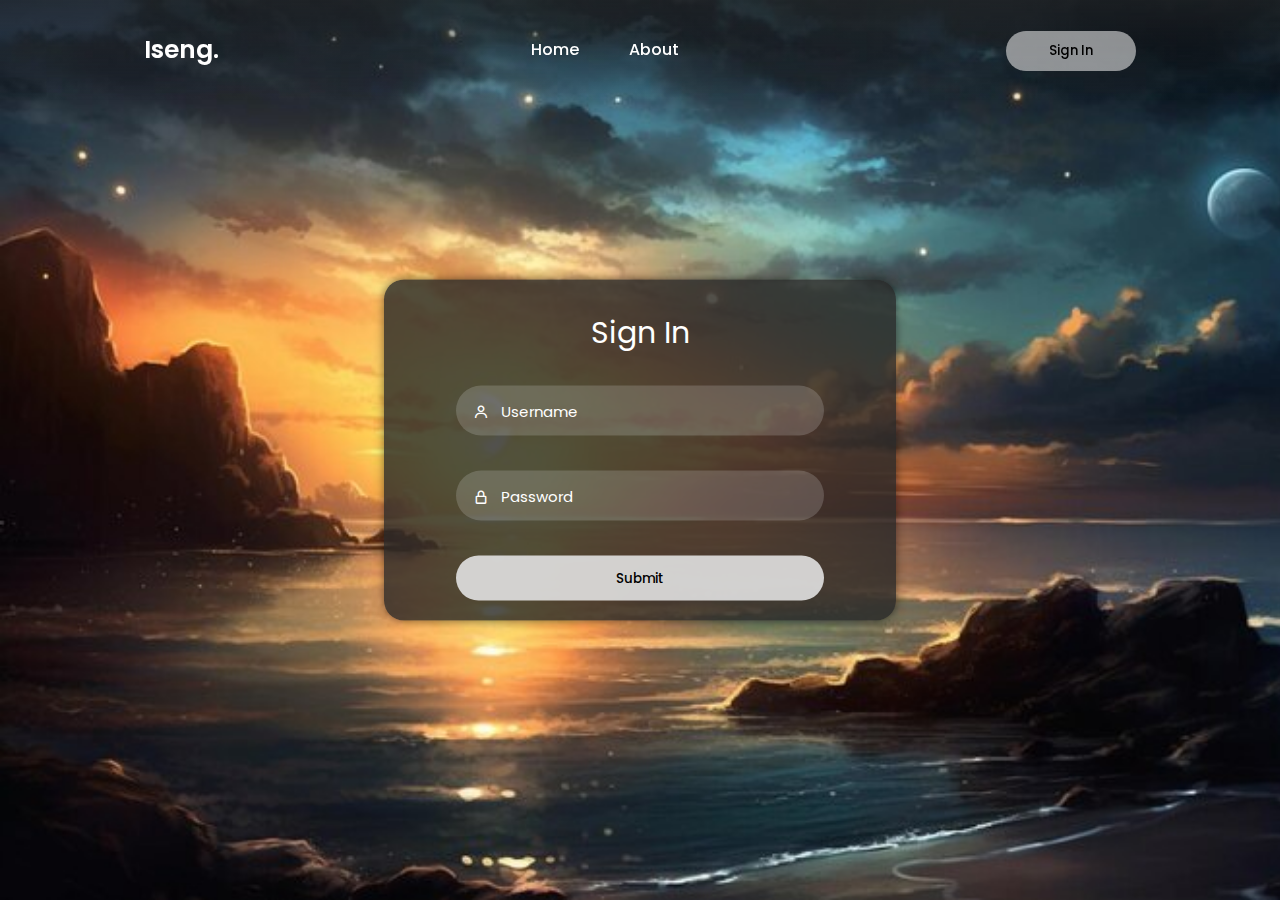
<file: root/index.html>
<!DOCTYPE html>
<html lang="en">
  <head>
    <meta charset="UTF-8" />
    <meta name="viewport" content="width=device-width, initial-scale=1.0" />
    <link
      href="https://unpkg.com/boxicons@2.1.4/css/boxicons.min.css"
      rel="stylesheet"
    />
    <link rel="stylesheet" href="style_login.css" />
    <link rel="shortcut icon" type="image/x-icon" href="image/logo.jpg" />
    <title>Login Page</title>
  </head>
  <body>
    <nav class="nav">
      <div class="nav-logo">
        <p>Iseng.</p>
      </div>
      <div class="nav-menu">
        <ul>
          <li><a href="#" class="link" id="home-link">Home</a></li>
          <li><a href="#" class="link" id="about-link">About</a></li>
        </ul>
      </div>
      <div class="nav-button">
        <button class="white-btn" id="loginBtn">Sign In</button>
      </div>
    </nav>

    <!---------------------------- Form box ------------------------------>
    <div class="form-box">
      <!--------------------- log in form ----------------------------->
      <div class="login-container" id="login"></div>
      <div class="top">
        <header>Sign In</header>
      </div>
      <div class="two-forms">
        <div class="input-box">
          <input
            type="text"
            class="input-field"
            placeholder="Username"
            name="username"
          />
          <i class="bx bx-user"></i>
        </div>
        <div class="input-box">
          <input
            type="password"
            class="input-field"
            placeholder="Password"
            name="password"
          />
          <i class="bx bx-lock-alt"></i>
        </div>
        <div class="input-box">
          <input type="submit" class="submit" placeholder="Sign In" />
        </div>
      </div>
    </div>
    <script src="./login.js"></script>
  </body>
</html>
</file>
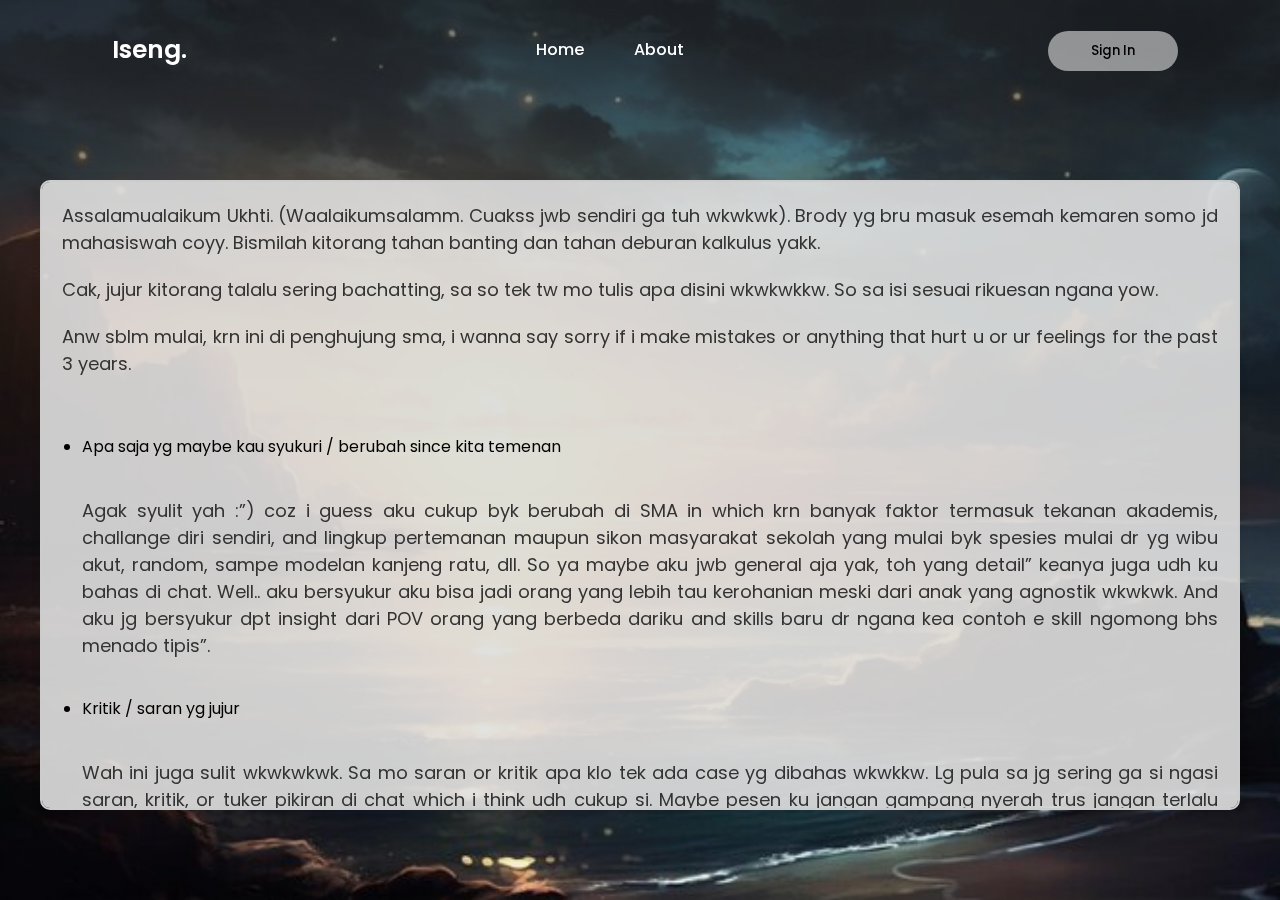
<file: root/Belifin/Belifin.html>
<!DOCTYPE html>
<html lang="en">
  <head>
    <meta charset="UTF-8" />
    <meta name="viewport" content="width=device-width, initial-scale=1.0" />
    <link
      href="https://unpkg.com/boxicons@2.1.4/css/boxicons.min.css"
      rel="stylesheet"
    />
    <link rel="stylesheet" href="../Belifin/Belifin.css" />
    <title>Belifin</title>
  </head>
  <body>
    <nav class="nav">
      <div class="nav-logo">
        <p>Iseng.</p>
      </div>
      <div class="nav-menu">
        <ul>
          <li><a href="#" class="link" id="home-link">Home</a></li>
          <li><a href="#" class="link" id="about-link">About</a></li>
        </ul>
      </div>
      <div class="nav-button">
        <button class="white-btn" id="loginBtn">Sign In</button>
      </div>
      <div class="container">
        <div class="message-box">
          <p class="message">
            Assalamualaikum Ukhti. (Waalaikumsalamm. Cuakss jwb sendiri ga tuh
            wkwkwk). Brody yg bru masuk esemah kemaren somo jd mahasiswah coyy.
            Bismilah kitorang tahan banting dan tahan deburan kalkulus yakk.
          </p>
          <p class="message">
            Cak, jujur kitorang talalu sering bachatting, sa so tek tw mo tulis
            apa disini wkwkwkkw. So sa isi sesuai rikuesan ngana yow.
          </p>
          <p class="message">
            Anw sblm mulai, krn ini di penghujung sma, i wanna say sorry if i
            make mistakes or anything that hurt u or ur feelings for the past 3
            years.
          </p>
          <ul class="list">
            <li>Apa saja yg maybe kau syukuri / berubah since kita temenan</li>
            <p class="list-message">
              Agak syulit yah :”) coz i guess aku cukup byk berubah di SMA in
              which krn banyak faktor termasuk tekanan akademis, challange diri
              sendiri, and lingkup pertemanan maupun sikon masyarakat sekolah
              yang mulai byk spesies mulai dr yg wibu akut, random, sampe
              modelan kanjeng ratu, dll. So ya maybe aku jwb general aja yak,
              toh yang detail” keanya juga udh ku bahas di chat. Well.. aku
              bersyukur aku bisa jadi orang yang lebih tau kerohanian meski dari
              anak yang agnostik wkwkwk. And aku jg bersyukur dpt insight dari
              POV orang yang berbeda dariku and skills baru dr ngana kea contoh
              e skill ngomong bhs menado tipis”.
            </p>
            <li>Kritik / saran yg jujur</li>
            <p class="list-message">
              Wah ini juga sulit wkwkwkwk. Sa mo saran or kritik apa klo tek ada
              case yg dibahas wkwkkw. Lg pula sa jg sering ga si ngasi saran,
              kritik, or tuker pikiran di chat which i think udh cukup si. Maybe
              pesen ku jangan gampang nyerah trus jangan terlalu ngeliat
              prestasi orang lain tp juga liat progress mu sudah sejauh apa.
              Liat orang lain sbg motivasi itu boleh banget, tp jangan sampe itu
              malah bikin km tertekan atau gimana”. And kalo km sudah merasa
              diatas, jgn stop, coz diatas langit masih ada langit. Yang kamu
              capai memang udh tinggi and bagus banget (proud of u) tp jgn
              berhenti krn klo km berhenti, orng” yang ada di bawahmu lagi lari
              kenceng berusaha nyalip km.
            </p>
            <li>
              How you gonna see us in 5 years? (Idk if you wanna see me in
              future or not)
            </li>
            <p class="list-message">
              Well, belajar dari pengalaman aku ga pernah naro ekspektasi yang
              kea wah bgt ke orang lain krn itu akan menjadi beban tersendiri of
              u fail. But I wanna let u know that I always wish you best for
              your future. Mau 5 tahun lagi jadi syukur” udh jadi CEO
              perusahaan, ato udh nikah and punya anak, ato bahkan masih
              berusaha mencari tujuan hidup aku cmn berharap that u’ll figure it
              out at the right time and ofc, dpt pencapaian or pelajaran hidup
              yg berharga. And yes, why would I don’t wanna see u in the future?
              Even if its only by social media, aku mw banget liat gmn kondisi
              tmn” ku few years from now. Lastly I wanna say, GOODLUCK FOR UR
              FUTUREE! >.<
            </p>
          </ul>
        </div>
      </div>
    </nav>
    <script src="../nav-bar.js"></script>
  </body>
</html>
</file>
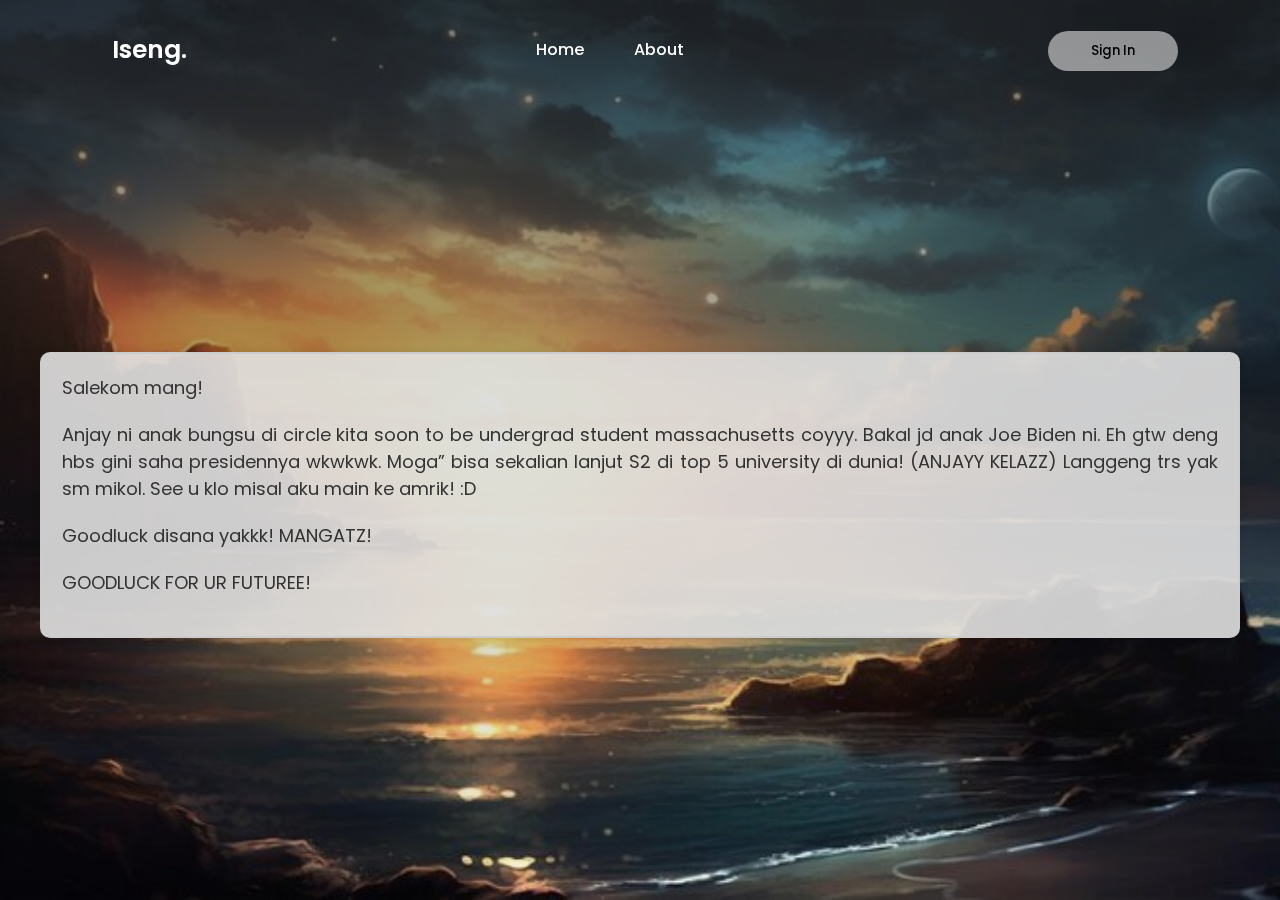
<file: root/Chelsea/Chelsea.html>
<!DOCTYPE html>
<html lang="en">
  <head>
    <meta charset="UTF-8" />
    <meta name="viewport" content="width=device-width, initial-scale=1.0" />
    <link
      href="https://unpkg.com/boxicons@2.1.4/css/boxicons.min.css"
      rel="stylesheet"
    />
    <link rel="stylesheet" href="../Chelsea/Chelsea.css" />
    <title>Chelsea</title>
  </head>
  <body>
    <nav class="nav">
      <div class="nav-logo">
        <p>Iseng.</p>
      </div>
      <div class="nav-menu">
        <ul>
          <li><a href="#" class="link" id="home-link">Home</a></li>
          <li><a href="#" class="link" id="about-link">About</a></li>
        </ul>
      </div>
      <div class="nav-button">
        <button class="white-btn" id="loginBtn">Sign In</button>
      </div>
      <div class="container">
        <div class="message-box">
          <p class="message">Salekom mang!</p>
          <p class="message">
            Anjay ni anak bungsu di circle kita soon to be undergrad student
            massachusetts coyyy. Bakal jd anak Joe Biden ni. Eh gtw deng hbs
            gini saha presidennya wkwkwk. Moga” bisa sekalian lanjut S2 di top 5
            university di dunia! (ANJAYY KELAZZ) Langgeng trs yak sm mikol. See
            u klo misal aku main ke amrik! :D
          </p>
          <p class="message">Goodluck disana yakkk! MANGATZ!</p>
          <p class="message">GOODLUCK FOR UR FUTUREE!</p>
        </div>
      </div>
    </nav>
    <script src="../nav-bar.js"></script>
  </body>
</html>
</file>
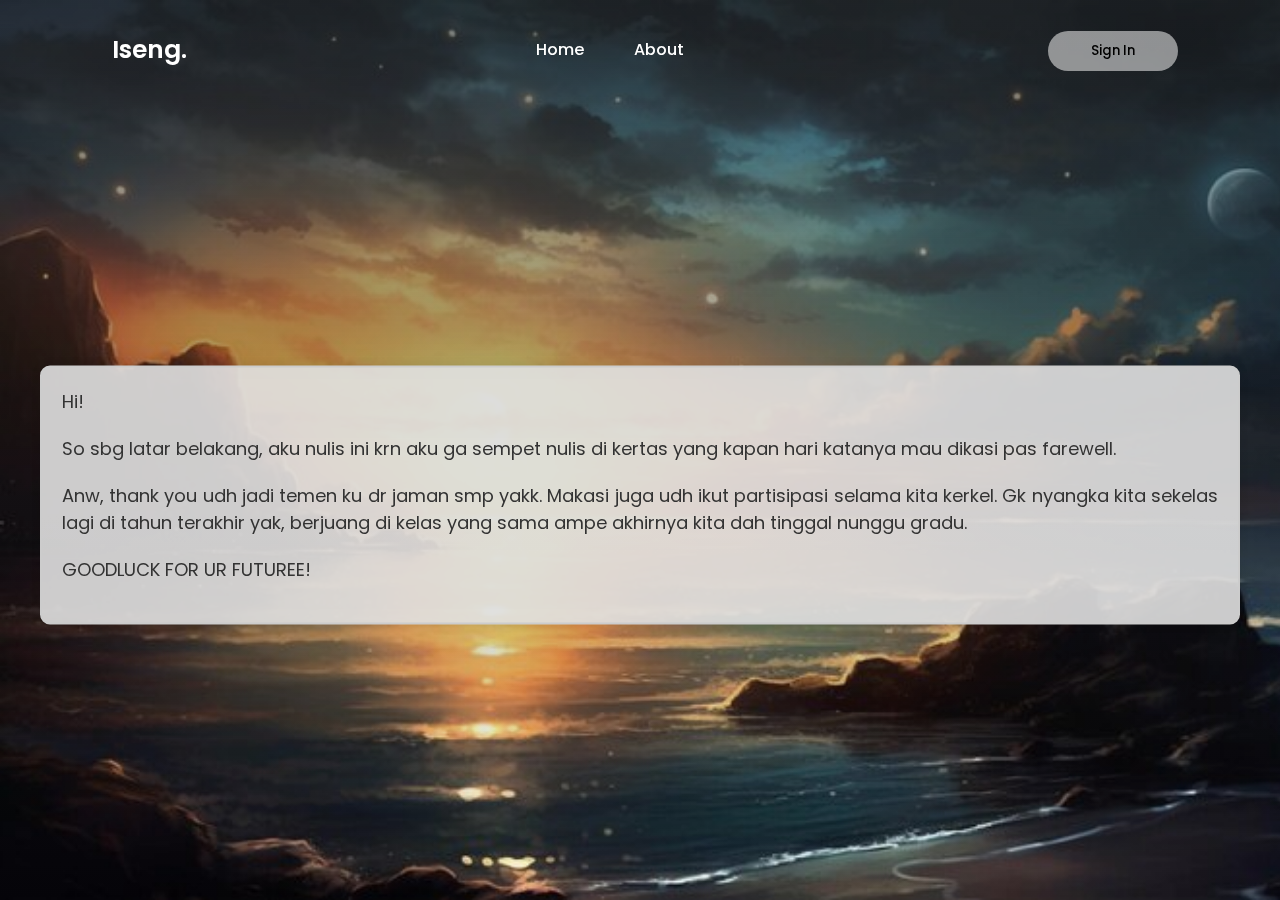
<file: root/Ev/Ev.html>
<!DOCTYPE html>
<html lang="en">
  <head>
    <meta charset="UTF-8" />
    <meta name="viewport" content="width=device-width, initial-scale=1.0" />
    <link
      href="https://unpkg.com/boxicons@2.1.4/css/boxicons.min.css"
      rel="stylesheet"
    />
    <link rel="stylesheet" href="../Ev/Ev.css" />
    <title>Evelyn</title>
  </head>
  <body>
    <nav class="nav">
      <div class="nav-logo">
        <p>Iseng.</p>
      </div>
      <div class="nav-menu">
        <ul>
          <li><a href="#" class="link" id="home-link">Home</a></li>
          <li><a href="#" class="link" id="about-link">About</a></li>
        </ul>
      </div>
      <div class="nav-button">
        <button class="white-btn" id="loginBtn">Sign In</button>
      </div>
      <div class="container">
        <div class="message-box">
          <p class="message">Hi!</p>
          <p class="message">
            So sbg latar belakang, aku nulis ini krn aku ga sempet nulis di
            kertas yang kapan hari katanya mau dikasi pas farewell.
          </p>
          <p class="message">
            Anw, thank you udh jadi temen ku dr jaman smp yakk. Makasi juga udh
            ikut partisipasi selama kita kerkel. Gk nyangka kita sekelas lagi di
            tahun terakhir yak, berjuang di kelas yang sama ampe akhirnya kita
            dah tinggal nunggu gradu.
          </p>
          <p class="message">GOODLUCK FOR UR FUTUREE!</p>
        </div>
      </div>
    </nav>
    <script src="../nav-bar.js"></script>
  </body>
</html>
</file>
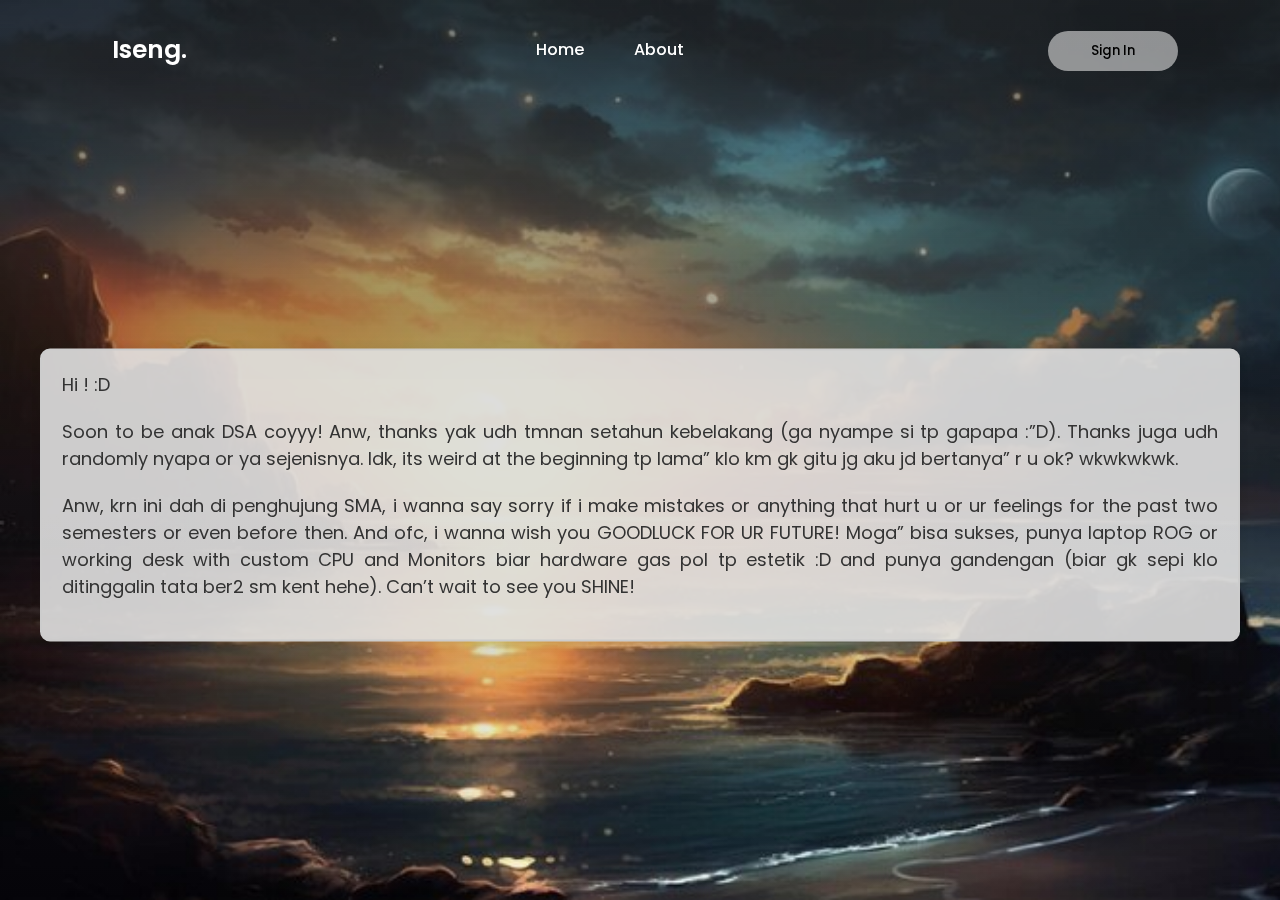
<file: root/Gaby/Gaby.html>
<!DOCTYPE html>
<html lang="en">
  <head>
    <meta charset="UTF-8" />
    <meta name="viewport" content="width=device-width, initial-scale=1.0" />
    <link
      href="https://unpkg.com/boxicons@2.1.4/css/boxicons.min.css"
      rel="stylesheet"
    />
    <link rel="stylesheet" href="../Gaby/Gaby.css" />
    <title>Gaby</title>
  </head>
  <body>
    <nav class="nav">
      <div class="nav-logo">
        <p>Iseng.</p>
      </div>
      <div class="nav-menu">
        <ul>
          <li><a href="#" class="link" id="home-link">Home</a></li>
          <li><a href="#" class="link" id="about-link">About</a></li>
        </ul>
      </div>
      <div class="nav-button">
        <button class="white-btn" id="loginBtn">Sign In</button>
      </div>
      <div class="container">
        <div class="message-box">
          <p class="message">Hi ! :D</p>
          <p class="message">
            Soon to be anak DSA coyyy! Anw, thanks yak udh tmnan setahun
            kebelakang (ga nyampe si tp gapapa :”D). Thanks juga udh randomly
            nyapa or ya sejenisnya. Idk, its weird at the beginning tp lama” klo
            km gk gitu jg aku jd bertanya” r u ok? wkwkwkwk.
          </p>
          <p class="message">
            Anw, krn ini dah di penghujung SMA, i wanna say sorry if i make
            mistakes or anything that hurt u or ur feelings for the past two
            semesters or even before then. And ofc, i wanna wish you GOODLUCK
            FOR UR FUTURE! Moga” bisa sukses, punya laptop ROG or working desk
            with custom CPU and Monitors biar hardware gas pol tp estetik :D and
            punya gandengan (biar gk sepi klo ditinggalin tata ber2 sm kent
            hehe). Can’t wait to see you SHINE!
          </p>
        </div>
      </div>
    </nav>
    <script src="../nav-bar.js"></script>
  </body>
</html>
</file>
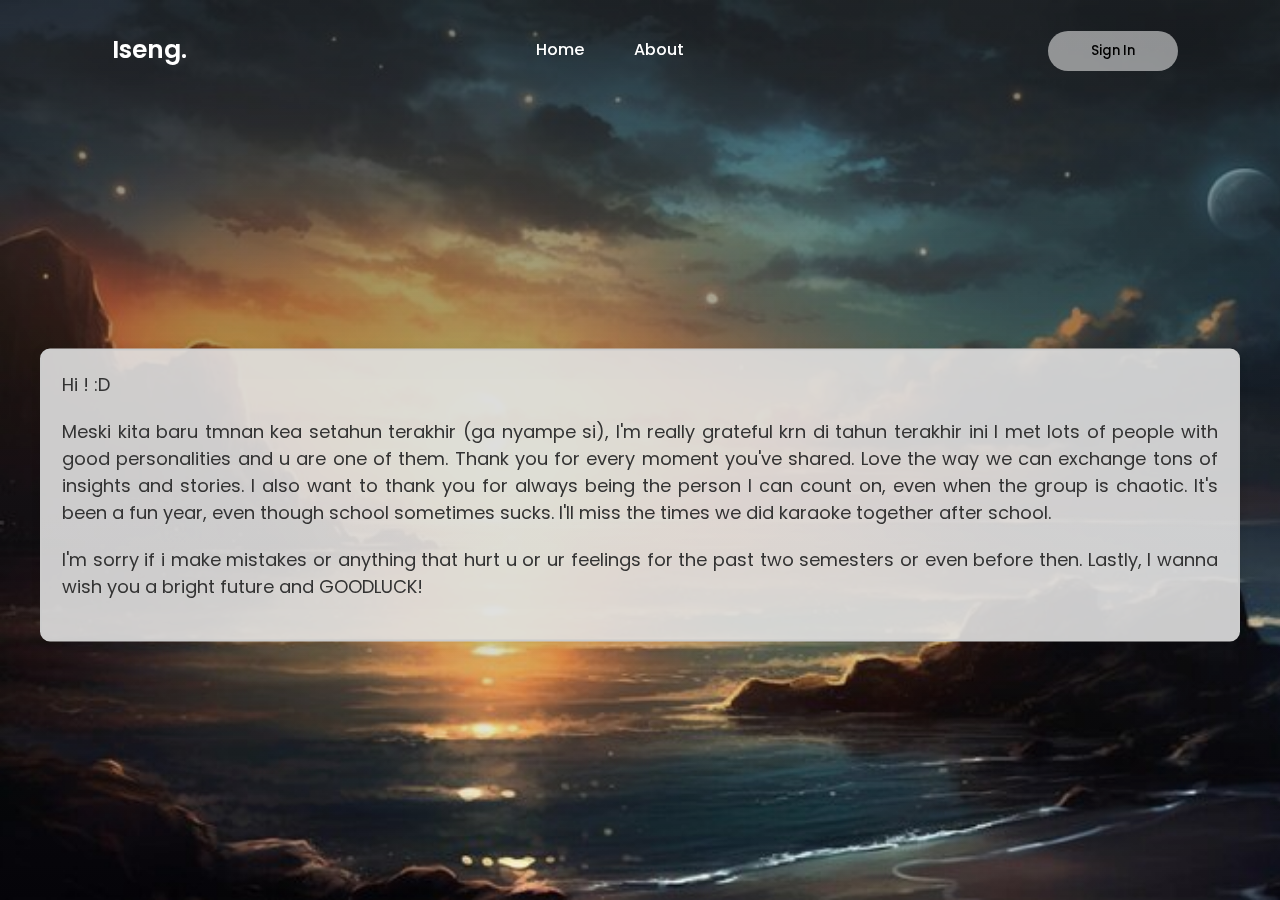
<file: root/Grace/Grace.html>
<!DOCTYPE html>
<html lang="en">
  <head>
    <meta charset="UTF-8" />
    <meta name="viewport" content="width=device-width, initial-scale=1.0" />
    <link
      href="https://unpkg.com/boxicons@2.1.4/css/boxicons.min.css"
      rel="stylesheet"
    />
    <link rel="stylesheet" href="../Grace/Grace.css" />
    <title>Grace</title>
  </head>
  <body>
    <nav class="nav">
      <div class="nav-logo">
        <p>Iseng.</p>
      </div>
      <div class="nav-menu">
        <ul>
          <li><a href="#" class="link" id="home-link">Home</a></li>
          <li><a href="#" class="link" id="about-link">About</a></li>
        </ul>
      </div>
      <div class="nav-button">
        <button class="white-btn" id="loginBtn">Sign In</button>
      </div>
      <div class="container">
        <div class="message-box">
          <p class="message">Hi ! :D</p>
          <p class="message">
            Meski kita baru tmnan kea setahun terakhir (ga nyampe si), I'm
            really grateful krn di tahun terakhir ini I met lots of people with
            good personalities and u are one of them. Thank you for every moment
            you've shared. Love the way we can exchange tons of insights and
            stories. I also want to thank you for always being the person I can
            count on, even when the group is chaotic. It's been a fun year, even
            though school sometimes sucks. I'll miss the times we did karaoke
            together after school.
          </p>
          <p class="message">
            I'm sorry if i make mistakes or anything that hurt u or ur feelings
            for the past two semesters or even before then. Lastly, I wanna wish
            you a bright future and GOODLUCK!
          </p>
        </div>
      </div>
    </nav>
    <script src="../nav-bar.js"></script>
  </body>
</html>
</file>
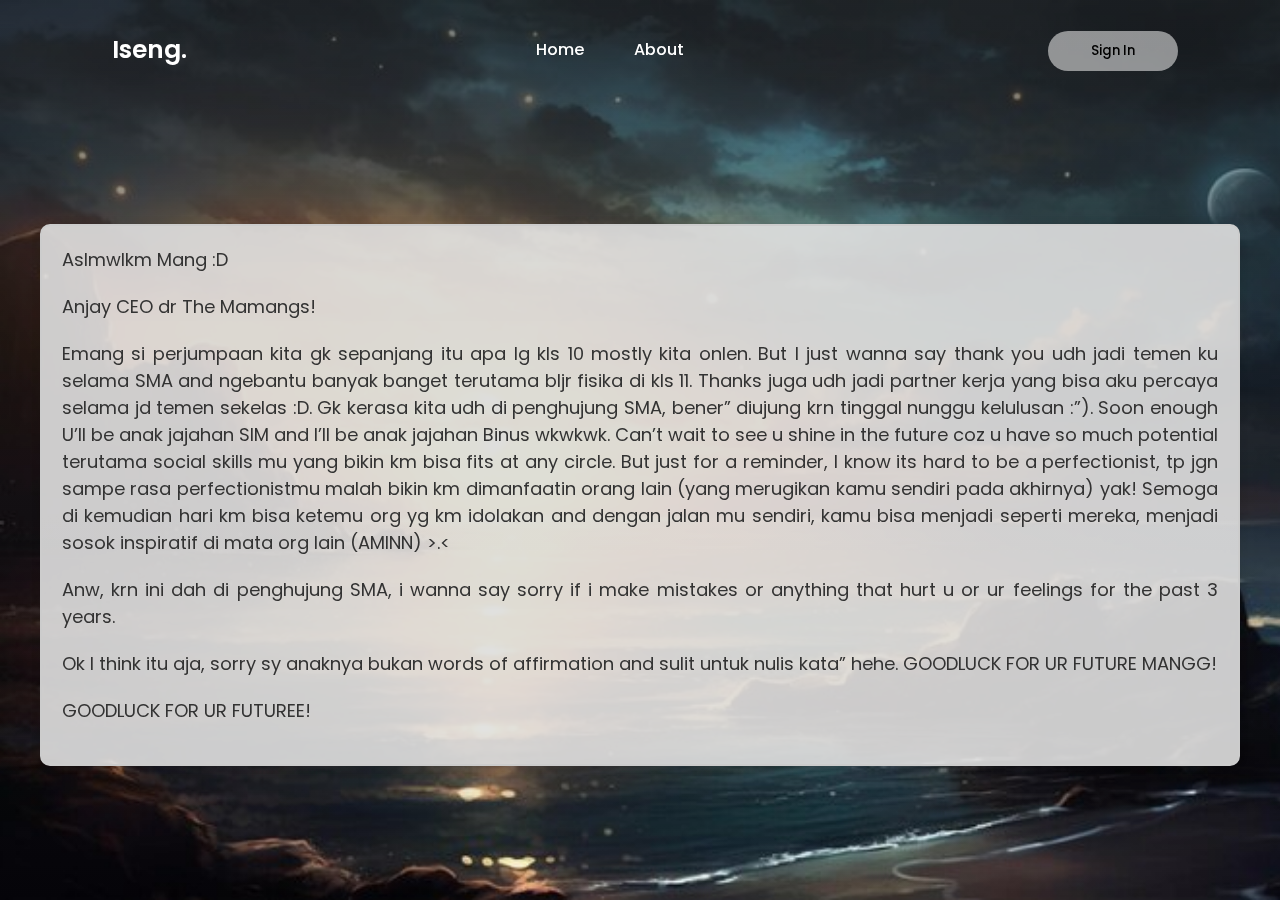
<file: root/Jacqlien/Jacqlien.html>
<!DOCTYPE html>
<html lang="en">
  <head>
    <meta charset="UTF-8" />
    <meta name="viewport" content="width=device-width, initial-scale=1.0" />
    <link
      href="https://unpkg.com/boxicons@2.1.4/css/boxicons.min.css"
      rel="stylesheet"
    />
    <link rel="stylesheet" href="../Jacqlien/Jacqlien.css" />
    <title>Jacqlien</title>
  </head>
  <body>
    <nav class="nav">
      <div class="nav-logo">
        <p>Iseng.</p>
      </div>
      <div class="nav-menu">
        <ul>
          <li><a href="#" class="link" id="home-link">Home</a></li>
          <li><a href="#" class="link" id="about-link">About</a></li>
        </ul>
      </div>
      <div class="nav-button">
        <button class="white-btn" id="loginBtn">Sign In</button>
      </div>
      <div class="container">
        <div class="message-box">
          <p class="message">Aslmwlkm Mang :D</p>
          <p class="message">Anjay CEO dr The Mamangs!</p>
          <p class="message">
            Emang si perjumpaan kita gk sepanjang itu apa lg kls 10 mostly kita
            onlen. But I just wanna say thank you udh jadi temen ku selama SMA
            and ngebantu banyak banget terutama bljr fisika di kls 11. Thanks
            juga udh jadi partner kerja yang bisa aku percaya selama jd temen
            sekelas :D. Gk kerasa kita udh di penghujung SMA, bener” diujung krn
            tinggal nunggu kelulusan :”). Soon enough U’ll be anak jajahan SIM
            and I’ll be anak jajahan Binus wkwkwk. Can’t wait to see u shine in
            the future coz u have so much potential terutama social skills mu
            yang bikin km bisa fits at any circle. But just for a reminder, I
            know its hard to be a perfectionist, tp jgn sampe rasa
            perfectionistmu malah bikin km dimanfaatin orang lain (yang
            merugikan kamu sendiri pada akhirnya) yak! Semoga di kemudian hari
            km bisa ketemu org yg km idolakan and dengan jalan mu sendiri, kamu
            bisa menjadi seperti mereka, menjadi sosok inspiratif di mata org
            lain (AMINN) >.<
          </p>
          <p class="message">
            Anw, krn ini dah di penghujung SMA, i wanna say sorry if i make
            mistakes or anything that hurt u or ur feelings for the past 3
            years.
          </p>
          <p class="message">
            Ok I think itu aja, sorry sy anaknya bukan words of affirmation and
            sulit untuk nulis kata” hehe. GOODLUCK FOR UR FUTURE MANGG!
          </p>
          <p class="message">GOODLUCK FOR UR FUTUREE!</p>
        </div>
      </div>
    </nav>
    <script src="../nav-bar.js"></script>
  </body>
</html>
</file>
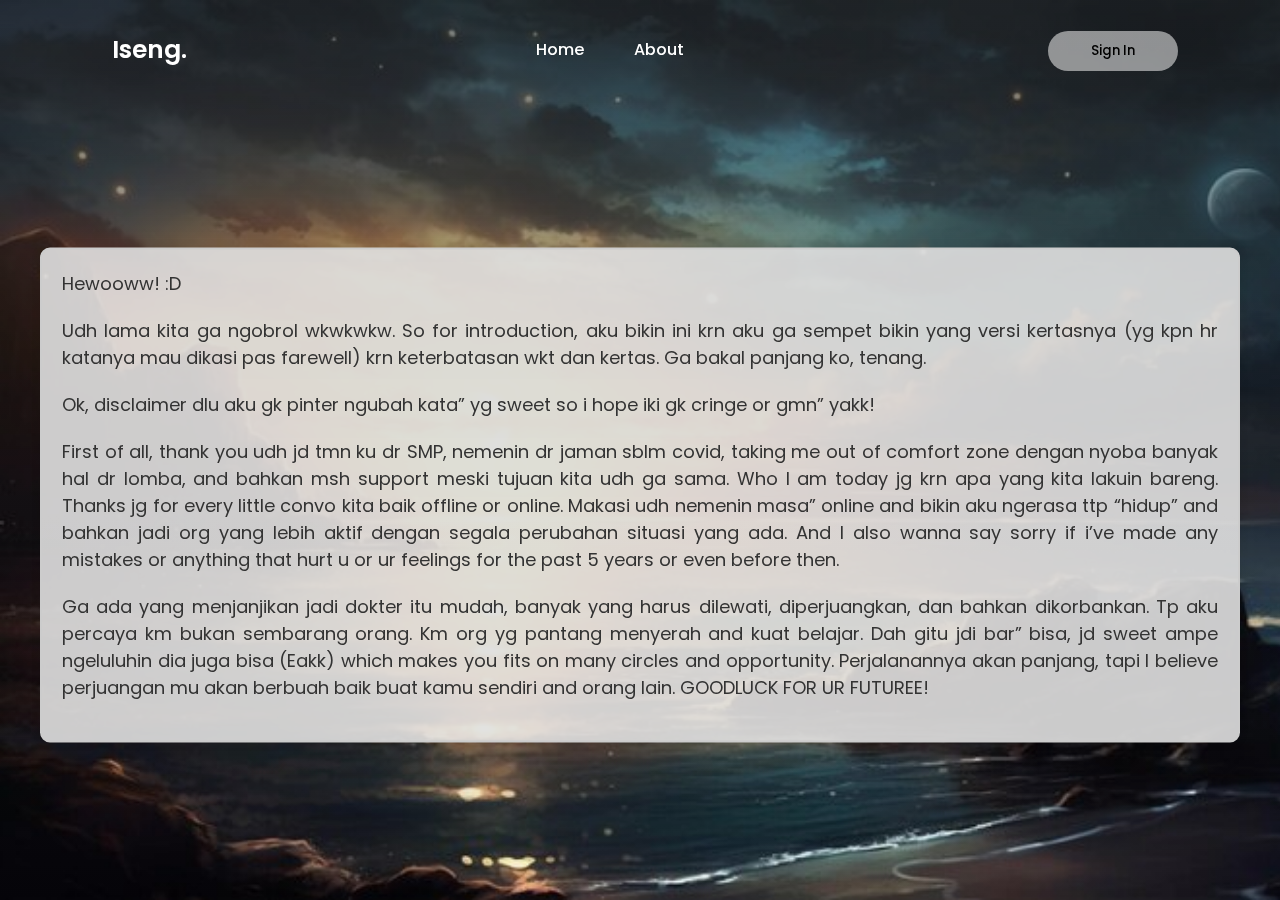
<file: root/JP/JP.html>
<!DOCTYPE html>
<html lang="en">
  <head>
    <meta charset="UTF-8" />
    <meta name="viewport" content="width=device-width, initial-scale=1.0" />
    <link
      href="https://unpkg.com/boxicons@2.1.4/css/boxicons.min.css"
      rel="stylesheet"
    />
    <link rel="stylesheet" href="../JP/JP.css" />
    <title>JP</title>
  </head>
  <body>
    <nav class="nav">
      <div class="nav-logo">
        <p>Iseng.</p>
      </div>
      <div class="nav-menu">
        <ul>
          <li><a href="#" class="link" id="home-link">Home</a></li>
          <li><a href="#" class="link" id="about-link">About</a></li>
        </ul>
      </div>
      <div class="nav-button">
        <button class="white-btn" id="loginBtn">Sign In</button>
      </div>
      <div class="container">
        <div class="message-box">
          <p class="message">Hewooww! :D</p>
          <p class="message">
            Udh lama kita ga ngobrol wkwkwkw. So for introduction, aku bikin ini
            krn aku ga sempet bikin yang versi kertasnya (yg kpn hr katanya mau
            dikasi pas farewell) krn keterbatasan wkt dan kertas. Ga bakal
            panjang ko, tenang.
          </p>
          <p class="message">
            Ok, disclaimer dlu aku gk pinter ngubah kata” yg sweet so i hope iki
            gk cringe or gmn” yakk!
          </p>
          <p class="message">
            First of all, thank you udh jd tmn ku dr SMP, nemenin dr jaman sblm
            covid, taking me out of comfort zone dengan nyoba banyak hal dr
            lomba, and bahkan msh support meski tujuan kita udh ga sama. Who I
            am today jg krn apa yang kita lakuin bareng. Thanks jg for every
            little convo kita baik offline or online. Makasi udh nemenin masa”
            online and bikin aku ngerasa ttp “hidup” and bahkan jadi org yang
            lebih aktif dengan segala perubahan situasi yang ada. And I also
            wanna say sorry if i’ve made any mistakes or anything that hurt u or
            ur feelings for the past 5 years or even before then.
          </p>
          <p class="message">
            Ga ada yang menjanjikan jadi dokter itu mudah, banyak yang harus
            dilewati, diperjuangkan, dan bahkan dikorbankan. Tp aku percaya km
            bukan sembarang orang. Km org yg pantang menyerah and kuat belajar.
            Dah gitu jdi bar” bisa, jd sweet ampe ngeluluhin dia juga bisa
            (Eakk) which makes you fits on many circles and opportunity.
            Perjalanannya akan panjang, tapi I believe perjuangan mu akan
            berbuah baik buat kamu sendiri and orang lain. GOODLUCK FOR UR
            FUTUREE!
          </p>
        </div>
      </div>
      <script src="../nav-bar.js"></script>
    </nav>
  </body>
</html>
</file>
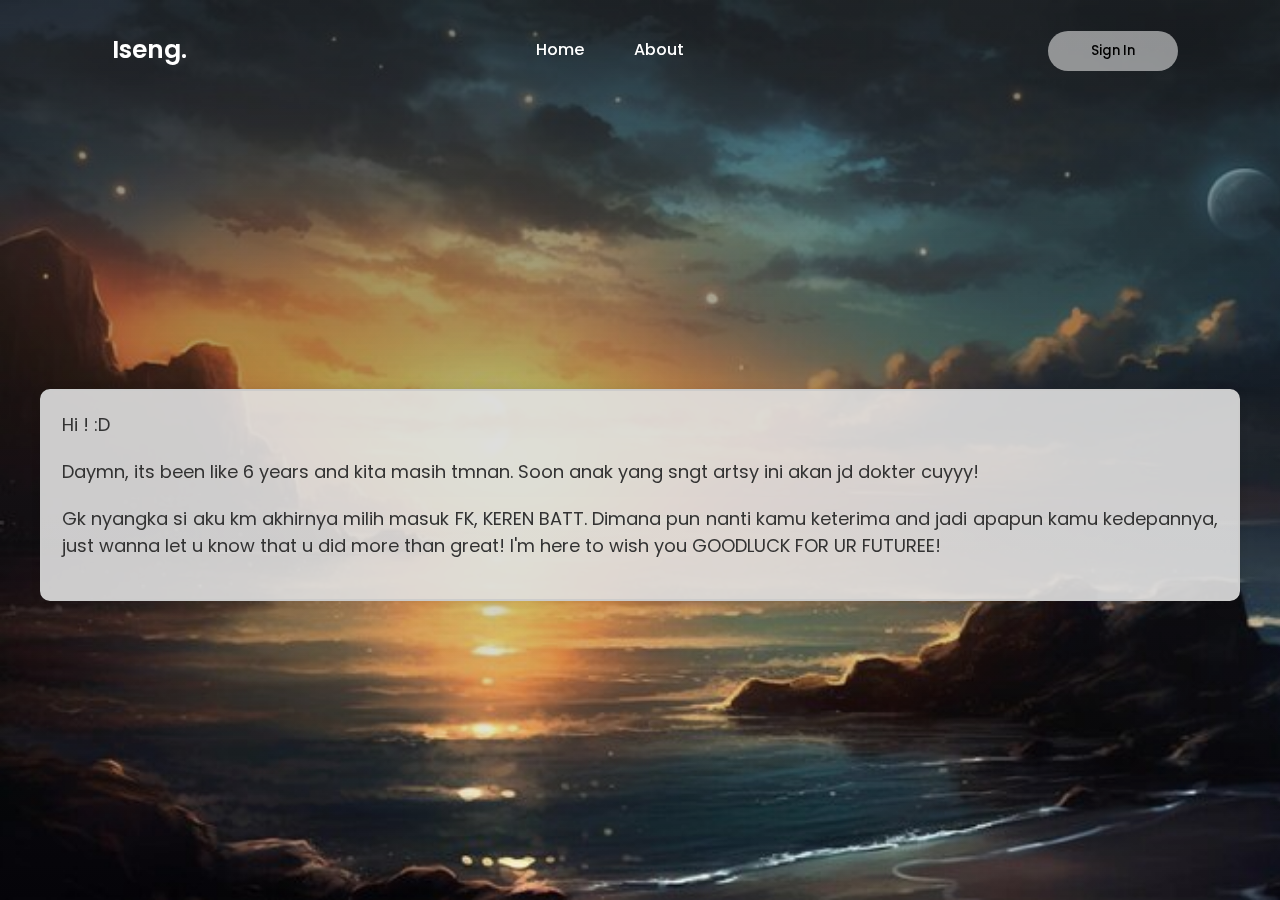
<file: root/Kezia/Kezia.html>
<!DOCTYPE html>
<html lang="en">
  <head>
    <meta charset="UTF-8" />
    <meta name="viewport" content="width=device-width, initial-scale=1.0" />
    <link
      href="https://unpkg.com/boxicons@2.1.4/css/boxicons.min.css"
      rel="stylesheet"
    />
    <link rel="stylesheet" href="../Kezia/Kezia.css" />
    <title>Kezia</title>
  </head>
  <body>
    <nav class="nav">
      <div class="nav-logo">
        <p>Iseng.</p>
      </div>
      <div class="nav-menu">
        <ul>
          <li><a href="#" class="link" id="home-link">Home</a></li>
          <li><a href="#" class="link" id="about-link">About</a></li>
        </ul>
      </div>
      <div class="nav-button">
        <button class="white-btn" id="loginBtn">Sign In</button>
      </div>
      <div class="container">
        <div class="message-box">
          <p class="message">Hi ! :D</p>
          <p class="message">
            Daymn, its been like 6 years and kita masih tmnan. Soon anak yang
            sngt artsy ini akan jd dokter cuyyy!
          </p>
          <p class="message">
            Gk nyangka si aku km akhirnya milih masuk FK, KEREN BATT. Dimana pun
            nanti kamu keterima and jadi apapun kamu kedepannya, just wanna let
            u know that u did more than great! I'm here to wish you GOODLUCK FOR
            UR FUTUREE!
          </p>
        </div>
      </div>
    </nav>
    <script src="../nav-bar.js"></script>
  </body>
</html>
</file>
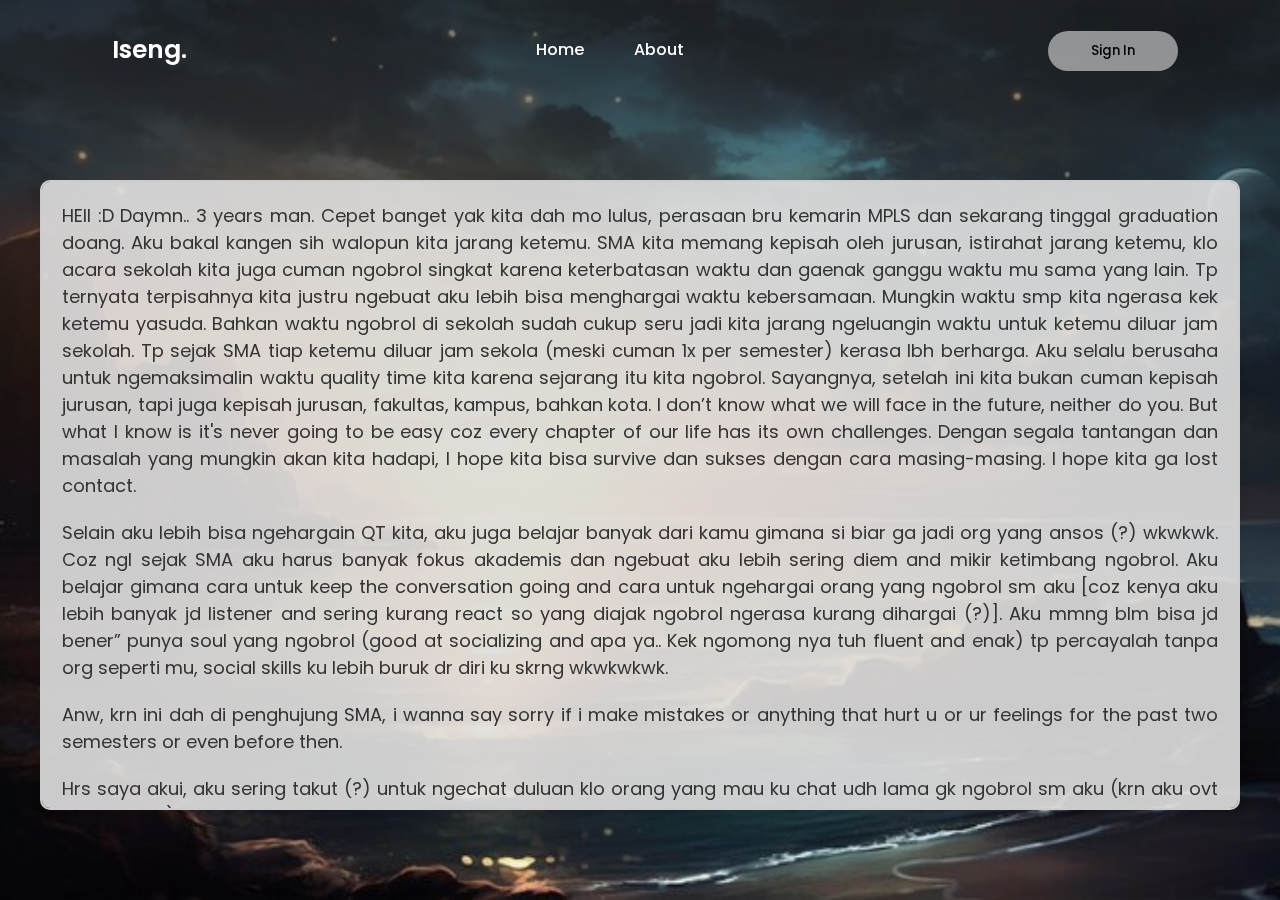
<file: root/Shelly/Shelly.html>
<!DOCTYPE html>
<html lang="en">
  <head>
    <meta charset="UTF-8" />
    <meta name="viewport" content="width=device-width, initial-scale=1.0" />
    <link
      href="https://unpkg.com/boxicons@2.1.4/css/boxicons.min.css"
      rel="stylesheet"
    />
    <link rel="stylesheet" href="../Shelly/Shelly.css" />
    <title>Shelly</title>
  </head>
  <body>
    <nav class="nav">
      <div class="nav-logo">
        <p>Iseng.</p>
      </div>
      <div class="nav-menu">
        <ul>
          <li><a href="#" class="link" id="home-link">Home</a></li>
          <li><a href="#" class="link" id="about-link">About</a></li>
        </ul>
      </div>
      <div class="nav-button">
        <button class="white-btn" id="loginBtn">Sign In</button>
      </div>
      <div class="container">
        <div class="message-box">
          <p class="message">
            HEII :D Daymn.. 3 years man. Cepet banget yak kita dah mo lulus,
            perasaan bru kemarin MPLS dan sekarang tinggal graduation doang. Aku
            bakal kangen sih walopun kita jarang ketemu. SMA kita memang kepisah
            oleh jurusan, istirahat jarang ketemu, klo acara sekolah kita juga
            cuman ngobrol singkat karena keterbatasan waktu dan gaenak ganggu
            waktu mu sama yang lain. Tp ternyata terpisahnya kita justru ngebuat
            aku lebih bisa menghargai waktu kebersamaan. Mungkin waktu smp kita
            ngerasa kek ketemu yasuda. Bahkan waktu ngobrol di sekolah sudah
            cukup seru jadi kita jarang ngeluangin waktu untuk ketemu diluar jam
            sekolah. Tp sejak SMA tiap ketemu diluar jam sekola (meski cuman 1x
            per semester) kerasa lbh berharga. Aku selalu berusaha untuk
            ngemaksimalin waktu quality time kita karena sejarang itu kita
            ngobrol. Sayangnya, setelah ini kita bukan cuman kepisah jurusan,
            tapi juga kepisah jurusan, fakultas, kampus, bahkan kota. I don’t
            know what we will face in the future, neither do you. But what I
            know is it's never going to be easy coz every chapter of our life
            has its own challenges. Dengan segala tantangan dan masalah yang
            mungkin akan kita hadapi, I hope kita bisa survive dan sukses dengan
            cara masing-masing. I hope kita ga lost contact.
          </p>
          <p class="message">
            Selain aku lebih bisa ngehargain QT kita, aku juga belajar banyak
            dari kamu gimana si biar ga jadi org yang ansos (?) wkwkwk. Coz ngl
            sejak SMA aku harus banyak fokus akademis dan ngebuat aku lebih
            sering diem and mikir ketimbang ngobrol. Aku belajar gimana cara
            untuk keep the conversation going and cara untuk ngehargai orang
            yang ngobrol sm aku [coz kenya aku lebih banyak jd listener and
            sering kurang react so yang diajak ngobrol ngerasa kurang dihargai
            (?)]. Aku mmng blm bisa jd bener” punya soul yang ngobrol (good at
            socializing and apa ya.. Kek ngomong nya tuh fluent and enak) tp
            percayalah tanpa org seperti mu, social skills ku lebih buruk dr
            diri ku skrng wkwkwkwk.
          </p>
          <p class="message">
            Anw, krn ini dah di penghujung SMA, i wanna say sorry if i make
            mistakes or anything that hurt u or ur feelings for the past two
            semesters or even before then.
          </p>
          <p class="message">
            Hrs saya akui, aku sering takut (?) untuk ngechat duluan klo orang
            yang mau ku chat udh lama gk ngobrol sm aku (krn aku ovt parah
            hehe), tp aku ga akan mengabaikan chat dari orang yang pernah ku
            kenal apalagi sampe bikin km ovt. So, someday klo kita udh sibuk
            dengan dunia masing-masing tp pingin contact lagi, feel free to
            contact me okayy? :D Kalo km lagi mampir malang kabar” yak, kita
            ketemuan!
          </p>
          <p class="message">
            Moga” kuliah kamu bisa lbh bersinar dari dirimu di SMA coz i saw a
            lot of potential inside you. Tp inget, jangan ngaret. Disiplin sama
            diri sendiri dan hargai waktu. Mungkin di SMA kamu punya guru dan
            temen yang lebih flexible. Tapi di kuliah bisa jadi semua akan
            berubah. Kamu harus bisa pegang janji mu. Kalo janji jam sekian,
            datanglah sesuai jam yang kamu janjikan. Kalo memang harus telat,
            kabari orgnya dlu sebelum jam janjian beserta alasannya. Krn hal-hal
            kecil kyk gitu bisa ngilangin kepercayaan klien, dosen, or siapapun
            trhdp kamu dan bisa jadi penghambatmu untuk berkembang. And if in
            the future kamu mulai ragu, Jalan yang kamu pilih sekarang mungkin
            bisa membuatmu ragu di tengah jalan, tp percaya de semua pasti ada
            maknanya di hidup mu. Jangan nyerah, inget ini pilihan mu dan aku
            percaya di balik pilihan yang kamu buat, ada alasan di baliknya.
            Jadikan alasan itu untuk berdiri lagi. Km udh jalan jauh, ngelewatin
            banyak ombak kehidupan so keep going. Km boleh istirahat sejenak,
            tapi kamu gabole stop disini krn klo km stop, semua perjuangan mu
            diawal akan sia-sia. But other than that, you did great! I'm proud
            of u >.<
          </p>
          <p class="message">GOODLUCK FOR UR FUTUREE!</p>
        </div>
      </div>
    </nav>
    <script src="../nav-bar.js"></script>
  </body>
</html>
</file>
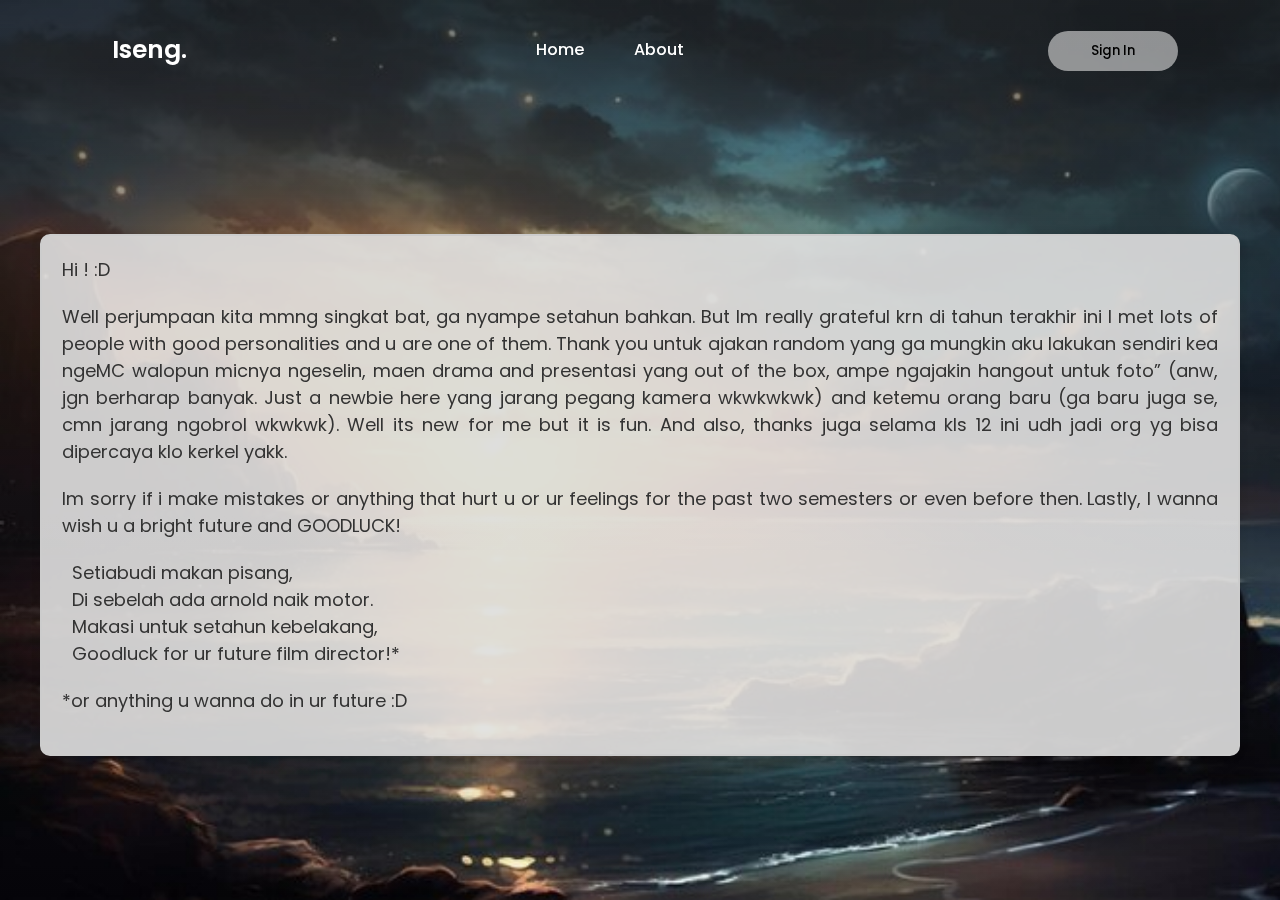
<file: root/Tata/Tata.html>
<!DOCTYPE html>
<html lang="en">
  <head>
    <meta charset="UTF-8" />
    <meta name="viewport" content="width=device-width, initial-scale=1.0" />
    <link
      href="https://unpkg.com/boxicons@2.1.4/css/boxicons.min.css"
      rel="stylesheet"
    />
    <link rel="stylesheet" href="../Tata/Tata.css" />
    <title>Tata</title>
  </head>
  <body>
    <nav class="nav">
      <div class="nav-logo">
        <p>Iseng.</p>
      </div>
      <div class="nav-menu">
        <ul>
          <li><a href="#" class="link" id="home-link">Home</a></li>
          <li><a href="#" class="link" id="about-link">About</a></li>
        </ul>
      </div>
      <div class="nav-button">
        <button class="white-btn" id="loginBtn">Sign In</button>
      </div>
      <div class="container">
        <div class="message-box">
          <p class="message">Hi ! :D</p>
          <p class="message">
            Well perjumpaan kita mmng singkat bat, ga nyampe setahun bahkan. But
            Im really grateful krn di tahun terakhir ini I met lots of people
            with good personalities and u are one of them. Thank you untuk
            ajakan random yang ga mungkin aku lakukan sendiri kea ngeMC walopun
            micnya ngeselin, maen drama and presentasi yang out of the box, ampe
            ngajakin hangout untuk foto” (anw, jgn berharap banyak. Just a
            newbie here yang jarang pegang kamera wkwkwkwk) and ketemu orang
            baru (ga baru juga se, cmn jarang ngobrol wkwkwk). Well its new for
            me but it is fun. And also, thanks juga selama kls 12 ini udh jadi
            org yg bisa dipercaya klo kerkel yakk.
          </p>
          <p class="message">
            Im sorry if i make mistakes or anything that hurt u or ur feelings
            for the past two semesters or even before then. Lastly, I wanna wish
            u a bright future and GOODLUCK!
          </p>
          <p class="pantun">Setiabudi makan pisang,</p>
          <p class="pantun">Di sebelah ada arnold naik motor.</p>
          <p class="pantun">Makasi untuk setahun kebelakang,</p>
          <p class="pantun-last">Goodluck for ur future film director!*</p>

          <p class="message">*or anything u wanna do in ur future :D</p>
        </div>
      </div>
    </nav>
    <script src="../nav-bar.js"></script>
  </body>
</html>
</file>
<file: root/style_login.css>
@import url('https://fonts.googleapis.com/css2?family=Poppins:wght@400;500;600&display=swap');

*{
    margin: 0;
    padding: 0;
    box-sizing: border-box;
    font-family: 'Poppins', sans-serif
}
body{
    background: url("image/bg.jpg");
    background-size: cover;
    background-repeat: no-repeat;
    background-attachment: fixed;
}

.wrapper{
    display: flex;
    justify-content: center;
    align-items: center;
    min-height: 110vh;
    background: rgb(39, 39, 39, 0.4);
}

.nav{
    position: fixed;
    top: 0;
    display: flex;
    justify-content: space-around;
    width: 100%;
    line-height: 100px;
    background: linear-gradient(rgba(39,39,39,0.6), transparent);
    z-index: 100;
}

.nav-logo p{
    color: white;
    font-size: 25px;
    font-weight: 600;
}

.nav-menu ul{
    display: flex;
    flex-direction: row;
}

.nav-menu ul li{
    list-style-type: none;
}

.nav-menu ul li .link{
    text-decoration: none;
    font-weight: 500;
    color: #fff;
    padding-bottom: 15px;
    margin: 0 25px;
}

.link:hover, .active{
    border-bottom: 2px solid #fff;
}

.nav button.white-btn{
    width: 130px;
    height: 40px;
    font-weight: 500;
    background: rgba(225,225,225,0.6);
    border: none;
    border-radius: 30px;
    cursor: pointer;
    transition: 3s, ease;
}

.btn:hover{
    background: rgba(225,225,225,0.3);
}

#loginBtn{
    margin-left: 15px;
}
    
.btn.white-btn{
    background: rgba(225,225,225,0.7);
}

.btn.white-btn:hover{
    background-color: rgba(225,225,225,0.5);
}

.nav-menu-btn{
    display: none;
}

.form-box {
    position: absolute;
    top: 50%;
    left: 50%;
    transform: translate(-50%, -50%);
    display: flex;
    flex-direction: column; 
    align-items: center; 
    justify-content: center; 
    width: 512px;
    height: auto; 
    max-height: 80%; 
    overflow-y: auto; 
    background: rgba(39, 39, 39, 0.8); 
    border-radius: 20px; 
    padding: 20px; 
    box-shadow: 0 0 10px rgba(0, 0, 0, 0.5); 
}

.login-container{
    position: absolute;
    left: 4px;
    width: 500px;
    display: flex;
    flex-direction: column;
    transition: 5s, ease-in-out;
}

.top span{
    color: #fff;
    font-size: small;
    padding: 10px 0;
    display: flex;
    justify-content: center;
}

header{
    color: #fff;
    font-size: 30px;
    text-align: center;
    padding: 10px 0 30px 0;
}

.two-forms{
    display: flex;
    flex-direction: column;
    gap: 10px;
}

.input-field{
    font-size: 15px;
    background: rgba(225,225,225,0.2);
    color: #fff;
    height: 50px;
    width: 100%;
    padding: 0 10px 0 45px;
    border: none;
    border-radius: 30px;
    outline: none;
    transition: .2s ease;
}

.input-field:hover, .input-field:focus{
    background: rgba(225,225,225,0.25);
}

::-webkit-input-placeholder{
    color: #fff;
}

.input-box i{
    position: relative;
    top: -35px;
    left: 17px;
    color: #fff;
}

.input-box {
    position: relative;
    width: 100%;
}

.submit{
    font-size: 15;
    font-weight: 500;
    color: black;
    height: 45px;
    width: 100%;
    border: none;
    border-radius: 30px;
    outline : none;
    background: rgba(225,225,225,0.9);
    cursor: pointer;
    transition: .3s ease-in-out;
}

.submit:hover{
    background: rgba(225,225,225,0.2);
    box-shadow: 1px 5px 7px 1px rgba(0, 0, 0, 0.2);
}
</file>
<file: root/Belifin/Belifin.css>
@import url('https://fonts.googleapis.com/css2?family=Poppins:wght@400;500;600&display=swap');

*{
    margin: 0;
    padding: 0;
    box-sizing: border-box;
    font-family: 'Poppins', sans-serif
}
body{
    background: url("../image/bg.jpg");
    background-size: cover;
    background-repeat: no-repeat;
    background-attachment: fixed;
}

.wrapper{
    display: flex;
    justify-content: center;
    align-items: center;
    min-height: 110vh;
    background: rgb(39, 39, 39, 0.4);
}

.nav{
    position: fixed;
    top: 0;
    display: flex;
    justify-content: space-around;
    width: 130%;
    line-height: 100px;
    background: linear-gradient(rgba(39,39,39,0.6), transparent);
    z-index: 100;
}

.nav-logo p{
    color: white;
    font-size: 25px;
    font-weight: 600;
    margin-left: -50px;
}

.nav-menu ul{
    display: flex;
    flex-direction: row;
}

.nav-menu ul li{
    list-style-type: none;
}

.nav-menu ul li .link{
    text-decoration: none;
    font-weight: 500;
    color: #fff;
    padding-bottom: 15px;
    margin: 0 25px;
}

.link:hover, .active{
    border-bottom: 2px solid #fff;
}

.nav button.white-btn{
    width: 130px;
    height: 40px;
    font-weight: 500;
    background: rgba(225,225,225,0.6);
    border: none;
    border-radius: 30px;
    cursor: pointer;
    transition: 3s, ease;
}

.btn:hover{
    background: rgba(225,225,225,0.3);
}

#loginBtn{
    margin-left: 15px;
}
    
.btn.white-btn{
    background: rgba(225,225,225,0.7);
}

.btn.white-btn:hover{
    background-color: rgba(225,225,225,0.5);
}

.nav-menu-btn{
    display: none;
}

.container {
    display: flex;
    justify-content: center;
    align-items: center;
    height: 100vh;
    min-height: 70vh;
    z-index: +1;
}
  
.message-box {
    position: fixed;
    top: 55%;
    left: 50%;
    transform: translate(-50%, -50%);
    width: 100%; 
    max-width: 1200px; 
    padding: 20px;
    background-color: rgba(225,225,225,0.9);
    border: 2px solid #ccc;
    border-radius: 10px;
    box-shadow: 0 0 10px rgba(0, 0, 0, 0.1);
    overflow-y: auto;
    max-height: 70vh;
}

.message {
    font-size: 18px;
    color: #333;
    text-align: justify;
    line-height: 1.5;
    margin: 0;
    margin-bottom: 20px;
}

.list{
 padding-left: 20px;
}

.list-message {
    font-size: 18px;
    color: #333;
    text-align: justify;
    line-height: 1.5;
    margin: 0;
}
</file>
<file: root/Chelsea/Chelsea.css>
@import url('https://fonts.googleapis.com/css2?family=Poppins:wght@400;500;600&display=swap');

*{
    margin: 0;
    padding: 0;
    box-sizing: border-box;
    font-family: 'Poppins', sans-serif
}
body{
    background: url("../image/bg.jpg");
    background-size: cover;
    background-repeat: no-repeat;
    background-attachment: fixed;
}

.wrapper{
    display: flex;
    justify-content: center;
    align-items: center;
    min-height: 110vh;
    background: rgb(39, 39, 39, 0.4);
}

.nav{
    position: fixed;
    top: 0;
    display: flex;
    justify-content: space-around;
    width: 130%;
    line-height: 100px;
    background: linear-gradient(rgba(39,39,39,0.6), transparent);
    z-index: 100;
}

.nav-logo p{
    color: white;
    font-size: 25px;
    font-weight: 600;
    margin-left: -50px;
}

.nav-menu ul{
    display: flex;
    flex-direction: row;
}

.nav-menu ul li{
    list-style-type: none;
}

.nav-menu ul li .link{
    text-decoration: none;
    font-weight: 500;
    color: #fff;
    padding-bottom: 15px;
    margin: 0 25px;
}

.link:hover, .active{
    border-bottom: 2px solid #fff;
}

.nav button.white-btn{
    width: 130px;
    height: 40px;
    font-weight: 500;
    background: rgba(225,225,225,0.6);
    border: none;
    border-radius: 30px;
    cursor: pointer;
    transition: 3s, ease;
}

.btn:hover{
    background: rgba(225,225,225,0.3);
}

#loginBtn{
    margin-left: 15px;
}
    
.btn.white-btn{
    background: rgba(225,225,225,0.7);
}

.btn.white-btn:hover{
    background-color: rgba(225,225,225,0.5);
}

.nav-menu-btn{
    display: none;
}

.container {
    display: flex;
    justify-content: center;
    align-items: center;
    height: 100vh;
    min-height: 70vh;
    z-index: +1;
}
  
.message-box {
    position: fixed;
    top: 55%;
    left: 50%;
    transform: translate(-50%, -50%);
    width: 100%; 
    max-width: 1200px; 
    padding: 20px;
    background-color: rgba(225,225,225,0.9);
    border: 2px solid #ccc;
    border-radius: 10px;
    box-shadow: 0 0 10px rgba(0, 0, 0, 0.1);
    overflow-y: auto;
    max-height: 70vh;
}

.message {
    font-size: 18px;
    color: #333;
    text-align: justify;
    line-height: 1.5;
    margin: 0;
    margin-bottom: 20px;
}
</file>
<file: root/Ev/Ev.css>
@import url('https://fonts.googleapis.com/css2?family=Poppins:wght@400;500;600&display=swap');

*{
    margin: 0;
    padding: 0;
    box-sizing: border-box;
    font-family: 'Poppins', sans-serif
}
body{
    background: url("../image/bg.jpg");
    background-size: cover;
    background-repeat: no-repeat;
    background-attachment: fixed;
}

.wrapper{
    display: flex;
    justify-content: center;
    align-items: center;
    min-height: 110vh;
    background: rgb(39, 39, 39, 0.4);
}

.nav{
    position: fixed;
    top: 0;
    display: flex;
    justify-content: space-around;
    width: 130%;
    line-height: 100px;
    background: linear-gradient(rgba(39,39,39,0.6), transparent);
    z-index: 100;
}

.nav-logo p{
    color: white;
    font-size: 25px;
    font-weight: 600;
    margin-left: -50px;
}

.nav-menu ul{
    display: flex;
    flex-direction: row;
}

.nav-menu ul li{
    list-style-type: none;
}

.nav-menu ul li .link{
    text-decoration: none;
    font-weight: 500;
    color: #fff;
    padding-bottom: 15px;
    margin: 0 25px;
}

.link:hover, .active{
    border-bottom: 2px solid #fff;
}

.nav button.white-btn{
    width: 130px;
    height: 40px;
    font-weight: 500;
    background: rgba(225,225,225,0.6);
    border: none;
    border-radius: 30px;
    cursor: pointer;
    transition: 3s, ease;
}

.btn:hover{
    background: rgba(225,225,225,0.3);
}

#loginBtn{
    margin-left: 15px;
}
    
.btn.white-btn{
    background: rgba(225,225,225,0.7);
}

.btn.white-btn:hover{
    background-color: rgba(225,225,225,0.5);
}

.nav-menu-btn{
    display: none;
}

.container {
    display: flex;
    justify-content: center;
    align-items: center;
    height: 100vh;
    min-height: 70vh;
    z-index: +1;
}
  
.message-box {
    position: fixed;
    top: 55%;
    left: 50%;
    transform: translate(-50%, -50%);
    width: 100%; 
    max-width: 1200px; 
    padding: 20px;
    background-color: rgba(225,225,225,0.9);
    border: 2px solid #ccc;
    border-radius: 10px;
    box-shadow: 0 0 10px rgba(0, 0, 0, 0.1);
    overflow-y: auto;
    max-height: 70vh;
}

.message {
    font-size: 18px;
    color: #333;
    text-align: justify;
    line-height: 1.5;
    margin: 0;
    margin-bottom: 20px;
}
</file>
<file: root/Gaby/Gaby.css>
@import url('https://fonts.googleapis.com/css2?family=Poppins:wght@400;500;600&display=swap');

*{
    margin: 0;
    padding: 0;
    box-sizing: border-box;
    font-family: 'Poppins', sans-serif
}
body{
    background: url("../image/bg.jpg");
    background-size: cover;
    background-repeat: no-repeat;
    background-attachment: fixed;
}

.wrapper{
    display: flex;
    justify-content: center;
    align-items: center;
    min-height: 110vh;
    background: rgb(39, 39, 39, 0.4);
}

.nav{
    position: fixed;
    top: 0;
    display: flex;
    justify-content: space-around;
    width: 130%;
    line-height: 100px;
    background: linear-gradient(rgba(39,39,39,0.6), transparent);
    z-index: 100;
}

.nav-logo p{
    color: white;
    font-size: 25px;
    font-weight: 600;
    margin-left: -50px;
}

.nav-menu ul{
    display: flex;
    flex-direction: row;
}

.nav-menu ul li{
    list-style-type: none;
}

.nav-menu ul li .link{
    text-decoration: none;
    font-weight: 500;
    color: #fff;
    padding-bottom: 15px;
    margin: 0 25px;
}

.link:hover, .active{
    border-bottom: 2px solid #fff;
}

.nav button.white-btn{
    width: 130px;
    height: 40px;
    font-weight: 500;
    background: rgba(225,225,225,0.6);
    border: none;
    border-radius: 30px;
    cursor: pointer;
    transition: 3s, ease;
}

.btn:hover{
    background: rgba(225,225,225,0.3);
}

#loginBtn{
    margin-left: 15px;
}
    
.btn.white-btn{
    background: rgba(225,225,225,0.7);
}

.btn.white-btn:hover{
    background-color: rgba(225,225,225,0.5);
}

.nav-menu-btn{
    display: none;
}

.container {
    display: flex;
    justify-content: center;
    align-items: center;
    height: 100vh;
    min-height: 70vh;
    z-index: +1;
}
  
.message-box {
    position: fixed;
    top: 55%;
    left: 50%;
    transform: translate(-50%, -50%);
    width: 100%; 
    max-width: 1200px; 
    padding: 20px;
    background-color: rgba(225,225,225,0.9);
    border: 2px solid #ccc;
    border-radius: 10px;
    box-shadow: 0 0 10px rgba(0, 0, 0, 0.1);
    overflow-y: auto;
    max-height: 70vh;
}

.message {
    font-size: 18px;
    color: #333;
    text-align: justify;
    line-height: 1.5;
    margin: 0;
    margin-bottom: 20px;
}
</file>
<file: root/Grace/Grace.css>
@import url('https://fonts.googleapis.com/css2?family=Poppins:wght@400;500;600&display=swap');

*{
    margin: 0;
    padding: 0;
    box-sizing: border-box;
    font-family: 'Poppins', sans-serif
}
body{
    background: url("../image/bg.jpg");
    background-size: cover;
    background-repeat: no-repeat;
    background-attachment: fixed;
}

.wrapper{
    display: flex;
    justify-content: center;
    align-items: center;
    min-height: 110vh;
    background: rgb(39, 39, 39, 0.4);
}

.nav{
    position: fixed;
    top: 0;
    display: flex;
    justify-content: space-around;
    width: 130%;
    line-height: 100px;
    background: linear-gradient(rgba(39,39,39,0.6), transparent);
    z-index: 100;
}

.nav-logo p{
    color: white;
    font-size: 25px;
    font-weight: 600;
    margin-left: -50px;
}

.nav-menu ul{
    display: flex;
    flex-direction: row;
}

.nav-menu ul li{
    list-style-type: none;
}

.nav-menu ul li .link{
    text-decoration: none;
    font-weight: 500;
    color: #fff;
    padding-bottom: 15px;
    margin: 0 25px;
}

.link:hover, .active{
    border-bottom: 2px solid #fff;
}

.nav button.white-btn{
    width: 130px;
    height: 40px;
    font-weight: 500;
    background: rgba(225,225,225,0.6);
    border: none;
    border-radius: 30px;
    cursor: pointer;
    transition: 3s, ease;
}

.btn:hover{
    background: rgba(225,225,225,0.3);
}

#loginBtn{
    margin-left: 15px;
}
    
.btn.white-btn{
    background: rgba(225,225,225,0.7);
}

.btn.white-btn:hover{
    background-color: rgba(225,225,225,0.5);
}

.nav-menu-btn{
    display: none;
}

.container {
    display: flex;
    justify-content: center;
    align-items: center;
    height: 100vh;
    min-height: 70vh;
    z-index: +1;
}
  
.message-box {
    position: fixed;
    top: 55%;
    left: 50%;
    transform: translate(-50%, -50%);
    width: 100%; 
    max-width: 1200px; 
    padding: 20px;
    background-color: rgba(225,225,225,0.9);
    border: 2px solid #ccc;
    border-radius: 10px;
    box-shadow: 0 0 10px rgba(0, 0, 0, 0.1);
    overflow-y: auto;
    max-height: 70vh;
}

.message {
    font-size: 18px;
    color: #333;
    text-align: justify;
    line-height: 1.5;
    margin: 0;
    margin-bottom: 20px;
}
</file>
<file: root/Jacqlien/Jacqlien.css>
@import url('https://fonts.googleapis.com/css2?family=Poppins:wght@400;500;600&display=swap');

*{
    margin: 0;
    padding: 0;
    box-sizing: border-box;
    font-family: 'Poppins', sans-serif
}
body{
    background: url("../image/bg.jpg");
    background-size: cover;
    background-repeat: no-repeat;
    background-attachment: fixed;
}

.wrapper{
    display: flex;
    justify-content: center;
    align-items: center;
    min-height: 110vh;
    background: rgb(39, 39, 39, 0.4);
}

.nav{
    position: fixed;
    top: 0;
    display: flex;
    justify-content: space-around;
    width: 130%;
    line-height: 100px;
    background: linear-gradient(rgba(39,39,39,0.6), transparent);
    z-index: 100;
}

.nav-logo p{
    color: white;
    font-size: 25px;
    font-weight: 600;
    margin-left: -50px;
}

.nav-menu ul{
    display: flex;
    flex-direction: row;
}

.nav-menu ul li{
    list-style-type: none;
}

.nav-menu ul li .link{
    text-decoration: none;
    font-weight: 500;
    color: #fff;
    padding-bottom: 15px;
    margin: 0 25px;
}

.link:hover, .active{
    border-bottom: 2px solid #fff;
}

.nav button.white-btn{
    width: 130px;
    height: 40px;
    font-weight: 500;
    background: rgba(225,225,225,0.6);
    border: none;
    border-radius: 30px;
    cursor: pointer;
    transition: 3s, ease;
}

.btn:hover{
    background: rgba(225,225,225,0.3);
}

#loginBtn{
    margin-left: 15px;
}
    
.btn.white-btn{
    background: rgba(225,225,225,0.7);
}

.btn.white-btn:hover{
    background-color: rgba(225,225,225,0.5);
}

.nav-menu-btn{
    display: none;
}

.container {
    display: flex;
    justify-content: center;
    align-items: center;
    height: 100vh;
    min-height: 70vh;
    z-index: +1;
}
  
.message-box {
    position: fixed;
    top: 55%;
    left: 50%;
    transform: translate(-50%, -50%);
    width: 100%; 
    max-width: 1200px; 
    padding: 20px;
    background-color: rgba(225,225,225,0.9);
    border: 2px solid #ccc;
    border-radius: 10px;
    box-shadow: 0 0 10px rgba(0, 0, 0, 0.1);
    overflow-y: auto;
    max-height: 70vh;
}

.message {
    font-size: 18px;
    color: #333;
    text-align: justify;
    line-height: 1.5;
    margin: 0;
    margin-bottom: 20px;
}
</file>
<file: root/JP/JP.css>
@import url('https://fonts.googleapis.com/css2?family=Poppins:wght@400;500;600&display=swap');

*{
    margin: 0;
    padding: 0;
    box-sizing: border-box;
    font-family: 'Poppins', sans-serif
}
body{
    background: url("../image/bg.jpg");
    background-size: cover;
    background-repeat: no-repeat;
    background-attachment: fixed;
}

.wrapper{
    display: flex;
    justify-content: center;
    align-items: center;
    min-height: 110vh;
    background: rgb(39, 39, 39, 0.4);
}

.nav{
    position: fixed;
    top: 0;
    display: flex;
    justify-content: space-around;
    width: 130%;
    line-height: 100px;
    background: linear-gradient(rgba(39,39,39,0.6), transparent);
    z-index: 100;
}

.nav-logo p{
    color: white;
    font-size: 25px;
    font-weight: 600;
    margin-left: -50px;
}

.nav-menu ul{
    display: flex;
    flex-direction: row;
}

.nav-menu ul li{
    list-style-type: none;
}

.nav-menu ul li .link{
    text-decoration: none;
    font-weight: 500;
    color: #fff;
    padding-bottom: 15px;
    margin: 0 25px;
}

.link:hover, .active{
    border-bottom: 2px solid #fff;
}

.nav button.white-btn{
    width: 130px;
    height: 40px;
    font-weight: 500;
    background: rgba(225,225,225,0.6);
    border: none;
    border-radius: 30px;
    cursor: pointer;
    transition: 3s, ease;
}

.btn:hover{
    background: rgba(225,225,225,0.3);
}

#loginBtn{
    margin-left: 15px;
}
    
.btn.white-btn{
    background: rgba(225,225,225,0.7);
}

.btn.white-btn:hover{
    background-color: rgba(225,225,225,0.5);
}

.nav-menu-btn{
    display: none;
}

.container {
    display: flex;
    justify-content: center;
    align-items: center;
    height: 100vh;
    min-height: 70vh;
    z-index: +1;
}
  
.message-box {
    position: fixed;
    top: 55%;
    left: 50%;
    transform: translate(-50%, -50%);
    width: 100%; 
    max-width: 1200px; 
    padding: 20px;
    background-color: rgba(225,225,225,0.9);
    border: 2px solid #ccc;
    border-radius: 10px;
    box-shadow: 0 0 10px rgba(0, 0, 0, 0.1);
    overflow-y: auto;
    max-height: 70vh;
}

.message {
    font-size: 18px;
    color: #333;
    text-align: justify;
    line-height: 1.5;
    margin: 0;
    margin-bottom: 20px;
}
</file>
<file: root/Kezia/Kezia.css>
@import url('https://fonts.googleapis.com/css2?family=Poppins:wght@400;500;600&display=swap');

*{
    margin: 0;
    padding: 0;
    box-sizing: border-box;
    font-family: 'Poppins', sans-serif
}
body{
    background: url("../image/bg.jpg");
    background-size: cover;
    background-repeat: no-repeat;
    background-attachment: fixed;
}

.wrapper{
    display: flex;
    justify-content: center;
    align-items: center;
    min-height: 110vh;
    background: rgb(39, 39, 39, 0.4);
}

.nav{
    position: fixed;
    top: 0;
    display: flex;
    justify-content: space-around;
    width: 130%;
    line-height: 100px;
    background: linear-gradient(rgba(39,39,39,0.6), transparent);
    z-index: 100;
}

.nav-logo p{
    color: white;
    font-size: 25px;
    font-weight: 600;
    margin-left: -50px;
}

.nav-menu ul{
    display: flex;
    flex-direction: row;
}

.nav-menu ul li{
    list-style-type: none;
}

.nav-menu ul li .link{
    text-decoration: none;
    font-weight: 500;
    color: #fff;
    padding-bottom: 15px;
    margin: 0 25px;
}

.link:hover, .active{
    border-bottom: 2px solid #fff;
}

.nav button.white-btn{
    width: 130px;
    height: 40px;
    font-weight: 500;
    background: rgba(225,225,225,0.6);
    border: none;
    border-radius: 30px;
    cursor: pointer;
    transition: 3s, ease;
}

.btn:hover{
    background: rgba(225,225,225,0.3);
}

#loginBtn{
    margin-left: 15px;
}
    
.btn.white-btn{
    background: rgba(225,225,225,0.7);
}

.btn.white-btn:hover{
    background-color: rgba(225,225,225,0.5);
}

.nav-menu-btn{
    display: none;
}

.container {
    display: flex;
    justify-content: center;
    align-items: center;
    height: 100vh;
    min-height: 70vh;
    z-index: +1;
}
  
.message-box {
    position: fixed;
    top: 55%;
    left: 50%;
    transform: translate(-50%, -50%);
    width: 100%; 
    max-width: 1200px; 
    padding: 20px;
    background-color: rgba(225,225,225,0.9);
    border: 2px solid #ccc;
    border-radius: 10px;
    box-shadow: 0 0 10px rgba(0, 0, 0, 0.1);
    overflow-y: auto;
    max-height: 70vh;
}

.message {
    font-size: 18px;
    color: #333;
    text-align: justify;
    line-height: 1.5;
    margin: 0;
    margin-bottom: 20px;
}
</file>
<file: root/Shelly/Shelly.css>
@import url('https://fonts.googleapis.com/css2?family=Poppins:wght@400;500;600&display=swap');

*{
    margin: 0;
    padding: 0;
    box-sizing: border-box;
    font-family: 'Poppins', sans-serif
}
body{
    background: url("../image/bg.jpg");
    background-size: cover;
    background-repeat: no-repeat;
    background-attachment: fixed;
}

.wrapper{
    display: flex;
    justify-content: center;
    align-items: center;
    min-height: 110vh;
    background: rgb(39, 39, 39, 0.4);
}

.nav{
    position: fixed;
    top: 0;
    display: flex;
    justify-content: space-around;
    width: 130%;
    line-height: 100px;
    background: linear-gradient(rgba(39,39,39,0.6), transparent);
    z-index: 100;
}

.nav-logo p{
    color: white;
    font-size: 25px;
    font-weight: 600;
    margin-left: -50px;
}

.nav-menu ul{
    display: flex;
    flex-direction: row;
}

.nav-menu ul li{
    list-style-type: none;
}

.nav-menu ul li .link{
    text-decoration: none;
    font-weight: 500;
    color: #fff;
    padding-bottom: 15px;
    margin: 0 25px;
}

.link:hover, .active{
    border-bottom: 2px solid #fff;
}

.nav button.white-btn{
    width: 130px;
    height: 40px;
    font-weight: 500;
    background: rgba(225,225,225,0.6);
    border: none;
    border-radius: 30px;
    cursor: pointer;
    transition: 3s, ease;
}

.btn:hover{
    background: rgba(225,225,225,0.3);
}

#loginBtn{
    margin-left: 15px;
}
    
.btn.white-btn{
    background: rgba(225,225,225,0.7);
}

.btn.white-btn:hover{
    background-color: rgba(225,225,225,0.5);
}

.nav-menu-btn{
    display: none;
}

.container {
    display: flex;
    justify-content: center;
    align-items: center;
    height: 100vh;
    min-height: 70vh;
    z-index: +1;
}
  
.message-box {
    position: fixed;
    top: 55%;
    left: 50%;
    transform: translate(-50%, -50%);
    width: 100%; 
    max-width: 1200px; 
    padding: 20px;
    background-color: rgba(225,225,225,0.9);
    border: 2px solid #ccc;
    border-radius: 10px;
    box-shadow: 0 0 10px rgba(0, 0, 0, 0.1);
    overflow-y: auto;
    max-height: 70vh;
}

.message {
    font-size: 18px;
    color: #333;
    text-align: justify;
    line-height: 1.5;
    margin: 0;
    margin-bottom: 20px;
}
</file>
<file: root/Tata/Tata.css>
@import url('https://fonts.googleapis.com/css2?family=Poppins:wght@400;500;600&display=swap');

*{
    margin: 0;
    padding: 0;
    box-sizing: border-box;
    font-family: 'Poppins', sans-serif
}
body{
    background: url("../image/bg.jpg");
    background-size: cover;
    background-repeat: no-repeat;
    background-attachment: fixed;
}

.wrapper{
    display: flex;
    justify-content: center;
    align-items: center;
    min-height: 110vh;
    background: rgb(39, 39, 39, 0.4);
}

.nav{
    position: fixed;
    top: 0;
    display: flex;
    justify-content: space-around;
    width: 130%;
    line-height: 100px;
    background: linear-gradient(rgba(39,39,39,0.6), transparent);
    z-index: 100;
}

.nav-logo p{
    color: white;
    font-size: 25px;
    font-weight: 600;
    margin-left: -50px;
}

.nav-menu ul{
    display: flex;
    flex-direction: row;
}

.nav-menu ul li{
    list-style-type: none;
}

.nav-menu ul li .link{
    text-decoration: none;
    font-weight: 500;
    color: #fff;
    padding-bottom: 15px;
    margin: 0 25px;
}

.link:hover, .active{
    border-bottom: 2px solid #fff;
}

.nav button.white-btn{
    width: 130px;
    height: 40px;
    font-weight: 500;
    background: rgba(225,225,225,0.6);
    border: none;
    border-radius: 30px;
    cursor: pointer;
    transition: 3s, ease;
}

.btn:hover{
    background: rgba(225,225,225,0.3);
}

#loginBtn{
    margin-left: 15px;
}
    
.btn.white-btn{
    background: rgba(225,225,225,0.7);
}

.btn.white-btn:hover{
    background-color: rgba(225,225,225,0.5);
}

.nav-menu-btn{
    display: none;
}

.container {
    display: flex;
    justify-content: center;
    align-items: center;
    height: 100vh;
    min-height: 70vh;
    z-index: +1;
}
  
.message-box {
    position: fixed;
    top: 55%;
    left: 50%;
    transform: translate(-50%, -50%);
    width: 100%; 
    max-width: 1200px; 
    padding: 20px;
    background-color: rgba(225,225,225,0.9);
    border: 2px solid #ccc;
    border-radius: 10px;
    box-shadow: 0 0 10px rgba(0, 0, 0, 0.1);
    overflow-y: auto;
    max-height: 70vh;
}

.message {
    font-size: 18px;
    color: #333;
    text-align: justify;
    line-height: 1.5;
    margin: 0;
    margin-bottom: 20px;
}

.pantun{
    font-size: 18px;
    color: #333;
    text-align: justify;
    line-height: 1.5;
    margin: 0;
    padding-left: 10px;
}
.pantun-last{
    font-size: 18px;
    color: #333;
    text-align: justify;
    line-height: 1.5;
    margin: 0;
    margin-bottom: 20px;
    padding-left: 10px;
}
</file>
